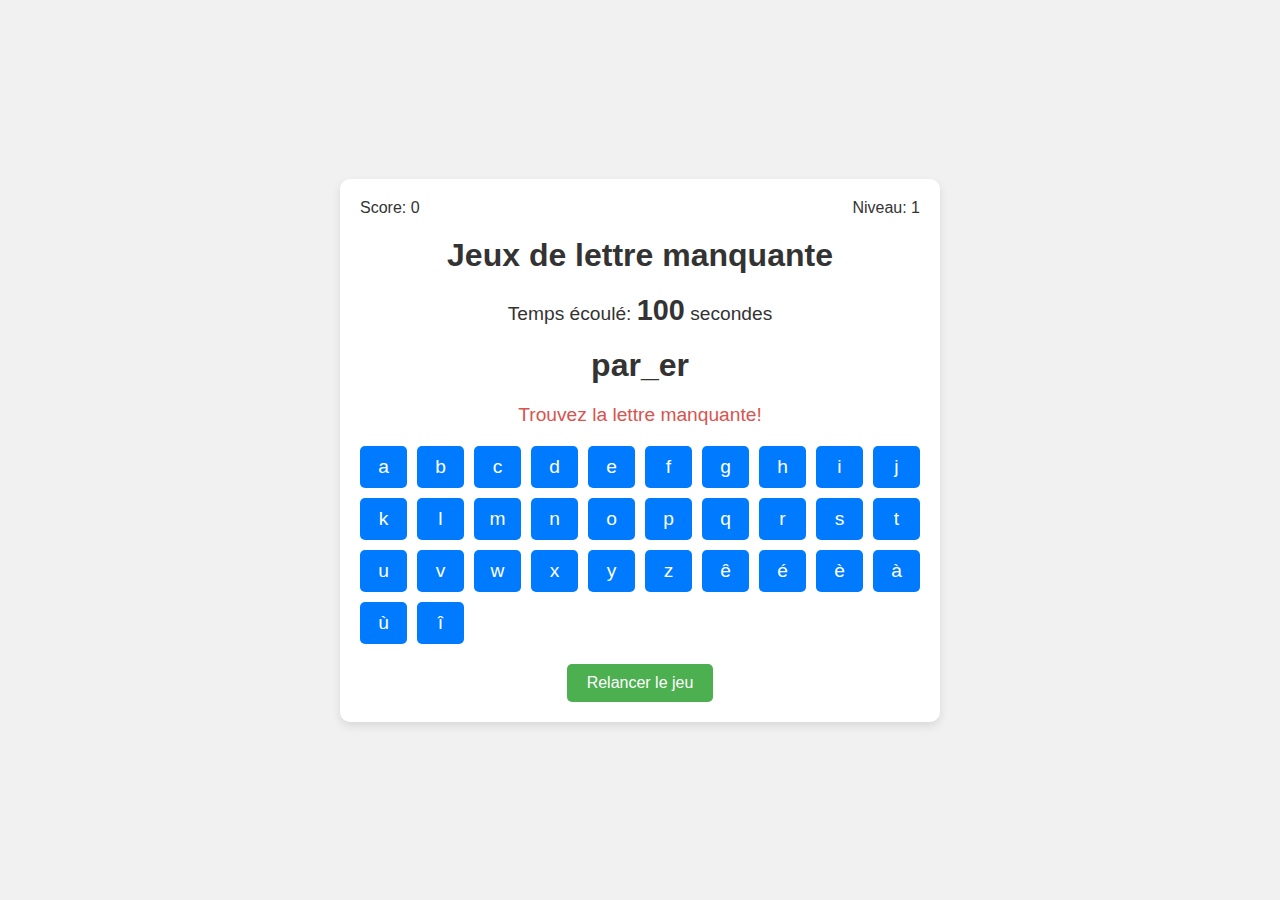
<file: index.html>
<!DOCTYPE html>
<html lang="fr">

<head>
    <meta charset="UTF-8">
    <meta name="viewport" content="width=device-width, initial-scale=1.0">
    <title>Jeux de lettre manquante</title>
    <link rel="stylesheet" href="style.css">
</head>

<body>

    <div class="main" id="main">
        <div id="score-container">
            <p>Score: <span id="score">0</span></p>
            <p>Niveau: <span id="level">1</span></p>
        </div>

        <h1>Jeux de lettre manquante</h1>
        <p class="temps" id="temps">Temps écoulé: <span id="span" class="span">100</span> secondes</p>
        <div class="mot" id="mot"></div>
        <p class="msg" id="msg"></p>
        <div class="clavier" id="clavier"></div>

        <!-- Bouton de relance du jeu -->
        <button id="restart-button" onclick="restartGame()">Relancer le jeu</button>
    </div>

    <script src="index.js"></script>
</body>

</html>
</file>
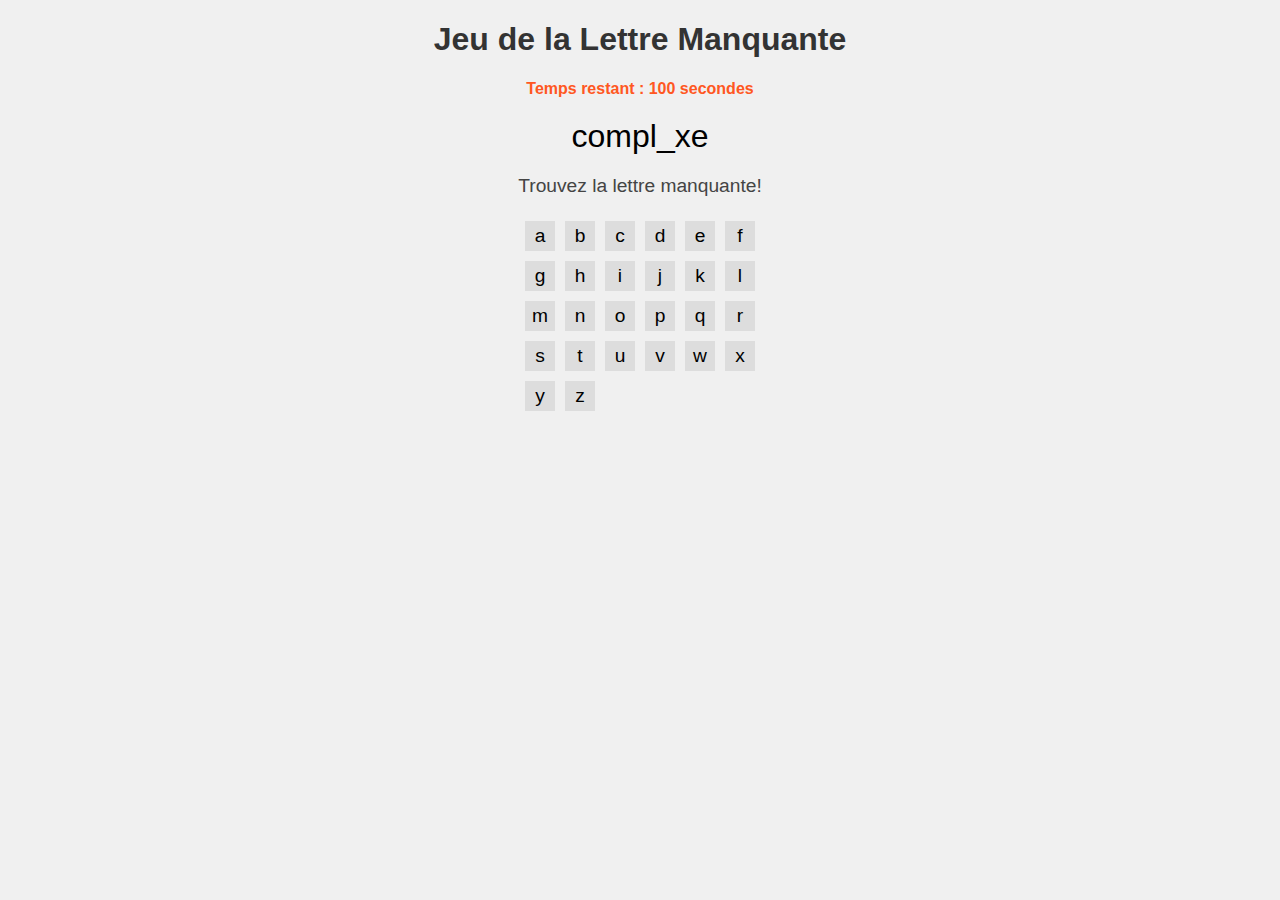
<file: i.html>
<!DOCTYPE html>
<html lang="fr">

<head>
    <meta charset="UTF-8">
    <meta name="viewport" content="width=device-width, initial-scale=1.0">
    <title>Jeu de la Lettre Manquante</title>
    <style>
        /* Styles de base */
        body {
            font-family: Arial, sans-serif;
            text-align: center;
            background-color: #f0f0f0;
        }

        h1 {
            color: #333;
        }

        .word {
            font-size: 2rem;
            margin: 20px;
        }

        .keyboard {
            display: flex;
            flex-wrap: wrap;
            width: 240px;
            margin: auto;
        }

        .key {
            width: 30px;
            height: 30px;
            margin: 5px;
            background-color: #ddd;
            font-size: 1.2rem;
            cursor: pointer;
            border: none;
        }

        .key.correct {
            background-color: #4CAF50;
            animation: success 0.5s;
        }

        .key.wrong {
            background-color: #F44336;
            animation: shake 0.5s;
        }

        @keyframes shake {
            from {
                transform: translateY(0);
            }

            to {
                transform: translateY(-10px);
            }
        }

        @keyframes success {
            from {
                transform: scale(1);
            }

            to {
                transform: scale(1.1);
            }
        }

        .message {
            font-size: 1.2rem;
            color: #444;
        }

        .timer {
            color: #FF5722;
            font-weight: bold;
        }
    </style>
</head>

<body>

    <h1>Jeu de la Lettre Manquante</h1>
    <p class="timer">Temps restant : <span id="timer">100</span> secondes</p>
    <p class="word" id="word">_ o r d</p>
    <p class="message" id="message"></p>
    <div class="keyboard" id="keyboard">
        <!-- Boutons pour chaque lettre de l'alphabet -->
    </div>

    <script>
        // Liste de mots complexes pour le jeu
        const words = ["complexe", "ordinateur", "technologie", "programmation", "algorithme", "développement"];
        let currentWord = "";
        let hiddenLetter = "";
        let score = 0;
        let timeLeft = 100;

        // Initialisation du clavier
        const keyboard = document.getElementById("keyboard");
        const alphabet = "abcdefghijklmnopqrstuvwxyz";
        alphabet.split("").forEach(letter => {
            const key = document.createElement("button");
            key.classList.add("key");
            key.textContent = letter;
            key.onclick = () => guessLetter(letter);
            keyboard.appendChild(key);
        });

        // Timer
        const timerElement = document.getElementById("timer");
        const timer = setInterval(() => {
            timeLeft--;
            timerElement.textContent = timeLeft;
            if (timeLeft <= 0) endGame("Temps écoulé !");
        }, 1000);

        // Fonction pour afficher un mot avec une lettre cachée
        function displayWord() {
            currentWord = words[Math.floor(Math.random() * words.length)];
            const randomIndex = Math.floor(Math.random() * currentWord.length);
            hiddenLetter = currentWord[randomIndex];
            const displayedWord = currentWord.replace(hiddenLetter, "_");
            document.getElementById("word").textContent = displayedWord;
            document.getElementById("message").textContent = "Trouvez la lettre manquante!";
        }

        // Fonction pour gérer les tentatives
        function guessLetter(letter) {
            const messageElement = document.getElementById("message");
            const selectedKey = [...keyboard.children].find(key => key.textContent === letter);

            if (letter === hiddenLetter) {
                selectedKey.classList.add("correct");
                score++;
                messageElement.textContent = "Bonne réponse !";
                if (score >= 10) {
                    levelUp();
                } else {
                    displayWord(); // Affiche un nouveau mot
                }
            } else {
                selectedKey.classList.add("wrong");
                messageElement.textContent = "Échec!";
            }
            setTimeout(() => selectedKey.classList.remove("correct", "wrong"), 500);
        }

        // Passer au niveau suivant
        function levelUp() {
            clearInterval(timer);
            alert("Bravo ! Niveau 1 terminé !");
            // Niveau suivant ou fin du jeu
        }

        // Fin du jeu
        function endGame(reason) {
            clearInterval(timer);
            document.getElementById("message").textContent = reason;
            keyboard.querySelectorAll(".key").forEach(key => key.disabled = true);
        }

        // Initialisation du jeu
        displayWord();
    </script>

</body>

</html>
</file>
<file: style.css>
* {
    margin: 0;
    padding: 0;
    box-sizing: border-box;
}

body {
    font-family: Arial, sans-serif;
    background-color: #f1f1f1;
    color: #333;
    display: flex;
    justify-content: center;
    align-items: center;
    min-height: 100vh;
}

.main {
    text-align: center;
    background-color: #fff;
    border-radius: 10px;
    box-shadow: 0 4px 10px rgba(0, 0, 0, 0.1);
    padding: 20px;
    width: 90%;
    max-width: 600px;
}

#score-container {
    display: flex;
    justify-content: space-between;
    margin-bottom: 20px;
}

h1 {
    font-size: 2em;
    margin-bottom: 20px;
}

.temps {
    font-size: 1.2em;
    margin-bottom: 20px;
}

.mot {
    font-size: 2em;
    font-weight: bold;
    margin-bottom: 20px;
}

.msg {
    font-size: 1.2em;
    color: #d9534f;
    margin-bottom: 20px;
}

.clavier {
    display: grid;
    grid-template-columns: repeat(10, 1fr);
    gap: 10px;
    justify-content: center;
    margin-top: 20px;
}

.key {
    padding: 10px;
    background-color: #007bff;
    border: none;
    color: white;
    font-size: 1.2em;
    border-radius: 5px;
    cursor: pointer;
    transition: transform 0.2s ease, background-color 0.2s ease;
}

#restart-button {
    margin-top: 20px;
    padding: 10px 20px;
    background-color: #4CAF50;
    color: white;
    border: none;
    border-radius: 5px;
    cursor: pointer;
    font-size: 16px;
}

#restart-button:hover {
    background-color: #45a049;
}


.key:hover {
    background-color: #0056b3;
}

.key.correct {
    background-color: green;
    transform: scale(1.2);
    transition: transform 0.2s, background-color 0.2s;
}

.key.incorrect {
    background-color: red;
    transform: scale(1.2);
    transition: transform 0.2s, background-color 0.2s;
}

.key:active {
    transform: scale(0.9);
}

#span {
    font-weight: bold;
    font-size: 1.5em;
}

@media (max-width: 768px) {
    .main {
        width: 80%;
    }

    h1 {
        font-size: 1.8em;
    }

    .mot {
        font-size: 1.8em;
    }

    .key {
        font-size: 1em;
        padding: 8px;
    }
}
</file>
